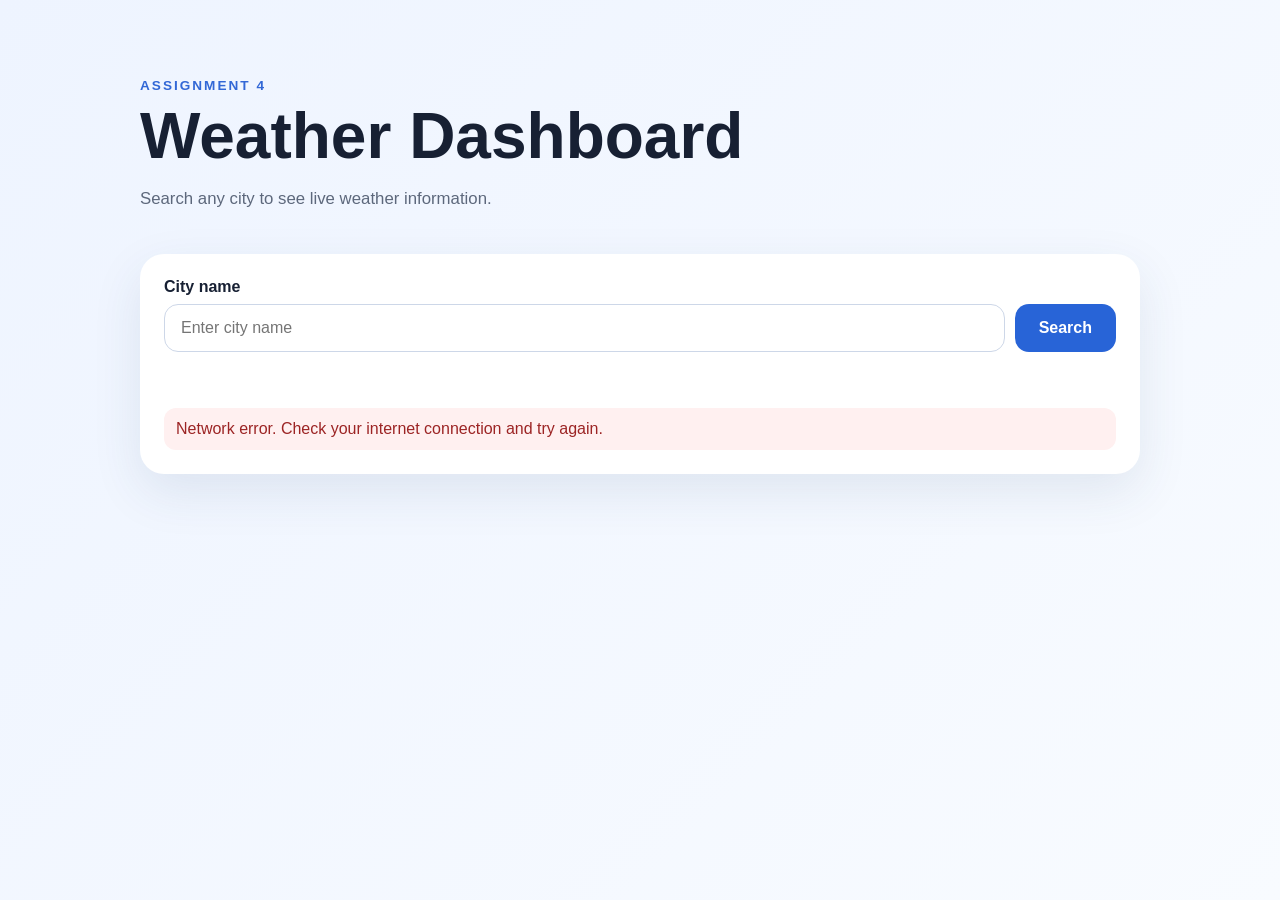
<file: weather-dashboard/index.html>
<!DOCTYPE html>
<html lang="en">
<head>
  <meta charset="UTF-8">
  <meta name="viewport" content="width=device-width, initial-scale=1.0">
  <meta name="description" content="Real-time weather dashboard">
  <title>Weather Dashboard</title>
  <link rel="stylesheet" href="styles.css">
</head>

<body>

  <main class="app">

    <header class="hero">
      <p class="eyebrow">Assignment 4</p>
      <h1>Weather Dashboard</h1>
      <p class="subtitle">
        Search any city to see live weather information.
      </p>
    </header>

    <section class="search-card">

      <form id="searchForm">

        <label for="cityInput">City name</label>

        <div class="search-row">

          <input
            id="cityInput"
            type="search"
            placeholder="Enter city name"
            autocomplete="off"
            required
          >

          <button id="searchButton" type="submit">
            Search
          </button>

        </div>

      </form>

      <p id="status" class="status"></p>

      <div id="error" class="error" hidden></div>

    </section>


    <section id="weatherDashboard" class="dashboard" hidden>

      <div class="location-heading">

        <div>
          <p class="eyebrow">Current Weather</p>

          <h2 id="locationName">—</h2>

          <p id="locationDetails">—</p>
        </div>

        <div id="weatherIcon" class="weather-icon">
          ☀️
        </div>

      </div>


      <div class="current-grid">

        <article class="metric-card featured">
          <span>Temperature</span>
          <strong id="temperature">—</strong>
          <small id="condition">—</small>
        </article>


        <article class="metric-card">
          <span>Humidity</span>
          <strong id="humidity">—</strong>
          <small>Relative humidity</small>
        </article>


        <article class="metric-card">
          <span>Wind Speed</span>
          <strong id="windSpeed">—</strong>
          <small>10 m wind</small>
        </article>


        <article class="metric-card">
          <span>Feels Like</span>
          <strong id="feelsLike">—</strong>
          <small>Apparent temperature</small>
        </article>

      </div>


      <section class="forecast-section">

        <p class="eyebrow">Forecast</p>

        <h3>Next 5 Days</h3>

        <div id="forecast" class="forecast-grid"></div>

      </section>


      <p class="source">
        Weather data provided by
        <a
          href="https://open-meteo.com/"
          target="_blank"
          rel="noopener noreferrer"
        >
          Open-Meteo
        </a>.
      </p>

    </section>

  </main>


  <script src="script.js"></script>

</body>
</html>
</file>
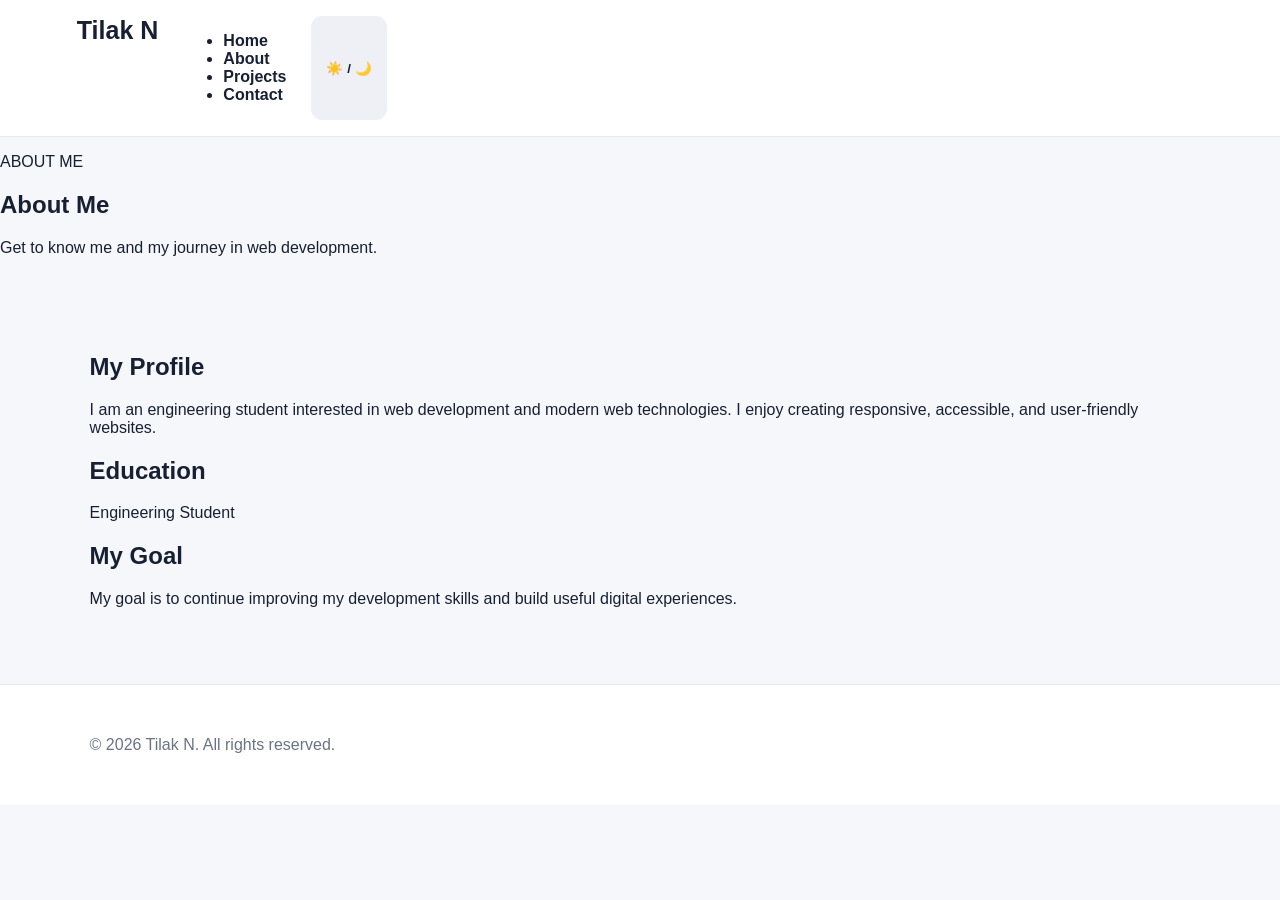
<file: about.html>
<!DOCTYPE html>
<html lang="en">

<head>
  <meta charset="UTF-8">
  <meta name="viewport" content="width=device-width, initial-scale=1.0">

  <title>About | Tilak N</title>

  <link rel="stylesheet" href="styles.css">
</head>

<body>

  <header>
    <nav class="navbar">

      <a class="logo" href="index.html">
        Tilak N
      </a>

      <ul class="nav-links">

        <li>
          <a href="index.html">Home</a>
        </li>

        <li>
          <a class="active" href="about.html">About</a>
        </li>

        <li>
          <a href="projects.html">Projects</a>
        </li>

        <li>
          <a href="contact.html">Contact</a>
        </li>

      </ul>

      <button
        id="theme-toggle"
        type="button"
        aria-label="Toggle light and dark mode">
        ☀️ / 🌙
      </button>

    </nav>
  </header>


  <main>

    <section class="page-header">

      <p class="eyebrow">
        ABOUT ME
      </p>

      <h1>
        About Me
      </h1>

      <p>
        Get to know me and my journey in web development.
      </p>

    </section>


    <section class="section">

      <div class="content-card">

        <h2>
          My Profile
        </h2>

        <p>
          I am an engineering student interested in web development
          and modern web technologies. I enjoy creating responsive,
          accessible, and user-friendly websites.
        </p>

      </div>


      <div class="content-card">

        <h2>
          Education
        </h2>

        <p>
          Engineering Student
        </p>

      </div>


      <div class="content-card">

        <h2>
          My Goal
        </h2>

        <p>
          My goal is to continue improving my development skills and
          build useful digital experiences.
        </p>

      </div>

    </section>

  </main>


  <footer>

    <p>
      © 2026 Tilak N. All rights reserved.
    </p>

  </footer>


  <!-- JavaScript -->
  <script src="script.js?v=2"></script>

</body>

</html>
</file>
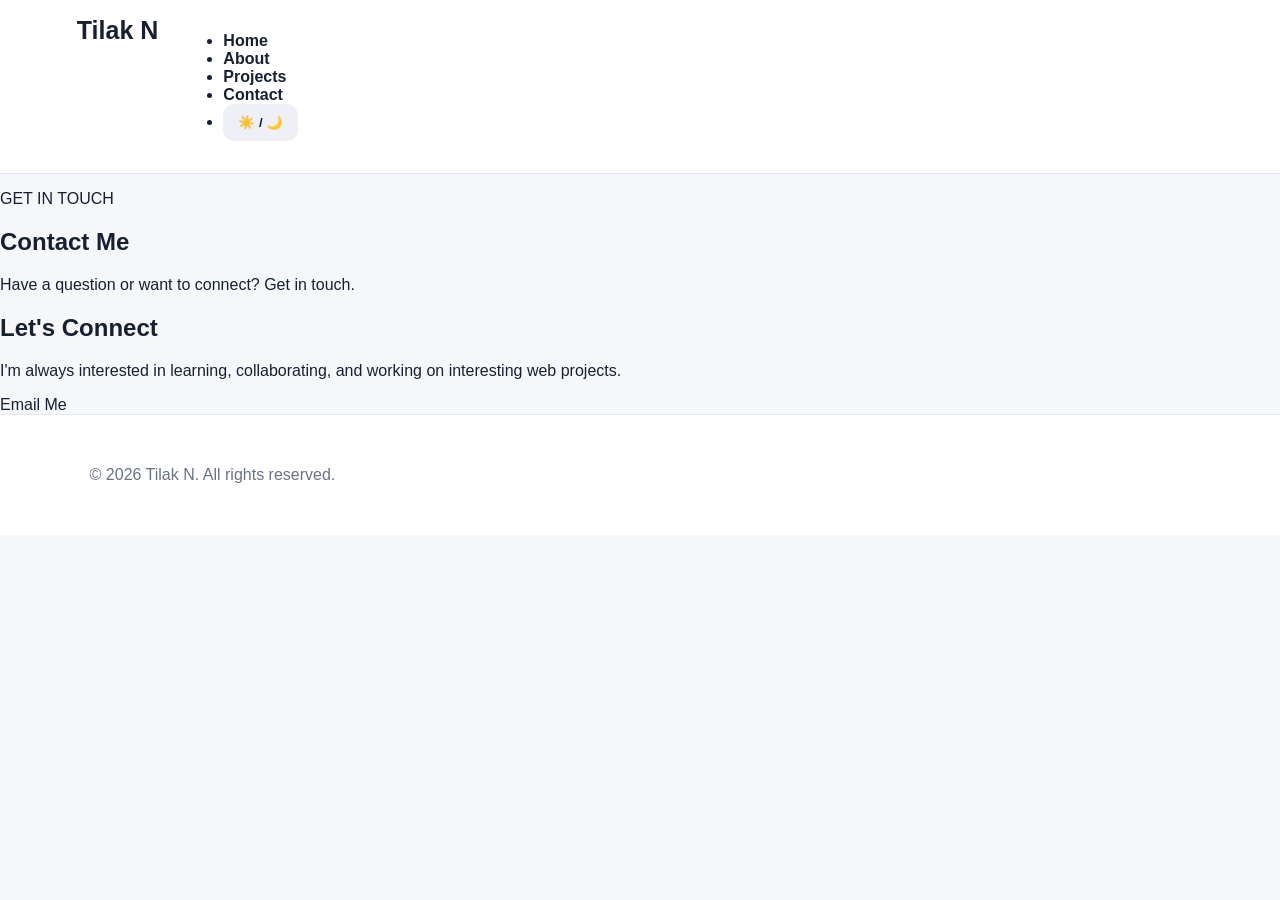
<file: contact.html>
<!DOCTYPE html>
<html lang="en">
<head>
  <meta charset="UTF-8">
  <meta name="viewport" content="width=device-width, initial-scale=1.0">
  <title>Contact | Tilak N</title>
  <link rel="stylesheet" href="styles.css">
</head>

<body>

  <header>
    <nav class="navbar">
      <a class="logo" href="index.html">Tilak N</a>

      <ul class="nav-links">
        <li><a href="index.html">Home</a></li>
        <li><a href="about.html">About</a></li>
        <li><a href="projects.html">Projects</a></li>
        <li><a class="active" href="contact.html">Contact</a></li>

        <li>
          <button
            id="theme-toggle"
            type="button"
            aria-label="Toggle light and dark mode"
          >
            ☀️ / 🌙
          </button>
        </li>
      </ul>
    </nav>
  </header>

  <main>
    <section class="page-header">
      <p class="eyebrow">GET IN TOUCH</p>
      <h1>Contact Me</h1>
      <p>Have a question or want to connect? Get in touch.</p>
    </section>

    <section class="contact-section">
      <div class="contact-card">
        <h2>Let's Connect</h2>

        <p>
          I'm always interested in learning, collaborating,
          and working on interesting web projects.
        </p>

        <a class="button" href="mailto:tilakn134@gmail.com">
          Email Me
        </a>
      </div>
    </section>
  </main>

  <footer>
    <p>© 2026 Tilak N. All rights reserved.</p>
  </footer>

  <script src="script.js"></script>
</body>
</html>
</file>
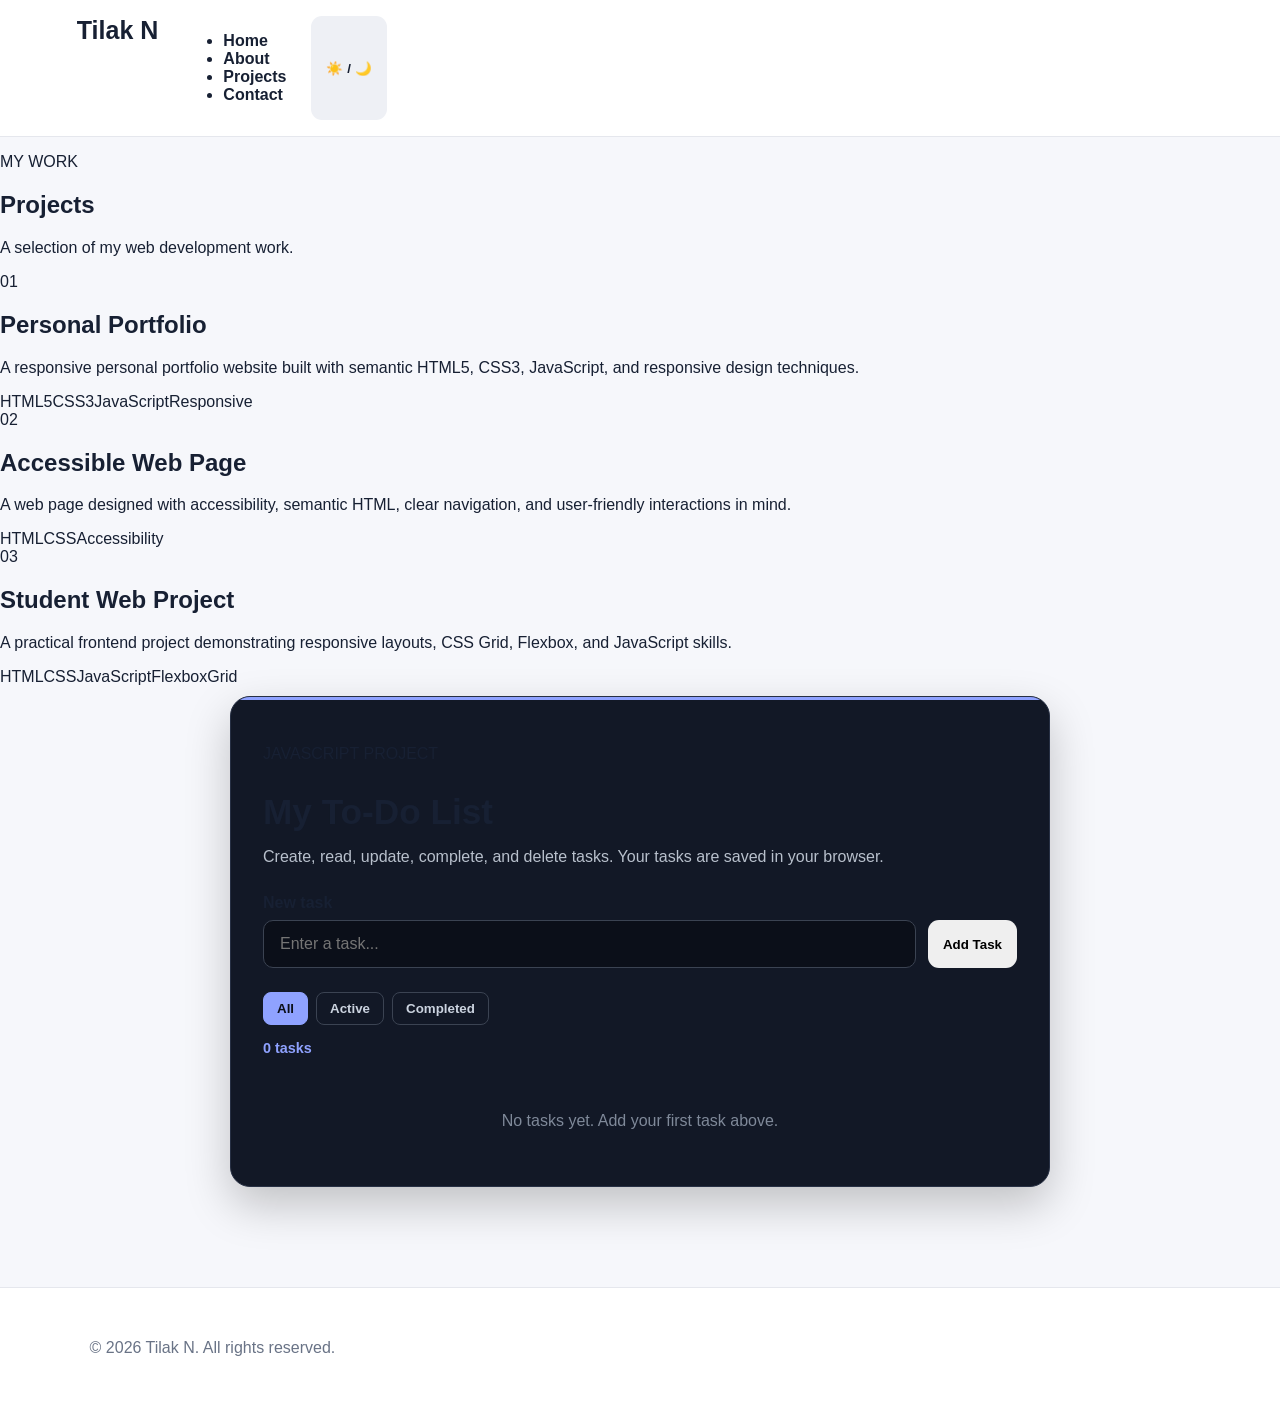
<file: projects.html>
<!DOCTYPE html>
<html lang="en">
<head>
  <meta charset="UTF-8">
  <meta name="viewport" content="width=device-width, initial-scale=1.0">
  <title>Projects | Tilak N</title>
  <link rel="stylesheet" href="styles.css">
  <style>
    .todo-section {
      padding: 20px 0 100px;
    }

    .todo-card {
      max-width: 820px;
      margin: 0 auto;
      padding: 32px;
      background: #121826;
      border: 1px solid #273044;
      border-radius: 20px;
      box-shadow: 0 18px 45px rgba(0, 0, 0, 0.22);
    }

    .todo-card h2 {
      font-size: 2.2rem;
      margin-bottom: 8px;
    }

    .todo-description {
      color: #b8c0cc;
      margin-bottom: 28px;
    }

    .todo-form label {
      display: block;
      margin-bottom: 8px;
      font-weight: 700;
    }

    .todo-input-row {
      display: flex;
      gap: 12px;
    }

    #todo-input {
      flex: 1;
      min-width: 0;
      padding: 14px 16px;
      border: 1px solid #3b4352;
      border-radius: 10px;
      background: #0b0f19;
      color: #f5f7fa;
      font-size: 1rem;
      outline: none;
    }

    #todo-input:focus {
      border-color: #8fa2ff;
      box-shadow: 0 0 0 3px rgba(143, 162, 255, 0.15);
    }

    .todo-controls {
      display: flex;
      gap: 8px;
      flex-wrap: wrap;
      margin: 24px 0 14px;
    }

    .todo-filter,
    .todo-edit,
    .todo-delete {
      border: 1px solid #3b4352;
      background: transparent;
      color: #cbd3df;
      padding: 8px 13px;
      border-radius: 8px;
      cursor: pointer;
      font-weight: 700;
    }

    .todo-filter:hover,
    .todo-filter.active {
      background: #8fa2ff;
      border-color: #8fa2ff;
      color: #0b0f19;
    }

    .todo-count {
      color: #8fa2ff;
      font-size: 0.9rem;
      font-weight: 700;
      margin-bottom: 14px;
    }

    .todo-list {
      display: grid;
      gap: 10px;
      list-style: none;
    }

    .todo-item {
      display: flex;
      align-items: center;
      gap: 12px;
      padding: 14px 16px;
      background: #0b0f19;
      border: 1px solid #273044;
      border-radius: 12px;
    }

    .todo-checkbox {
      width: 18px;
      height: 18px;
      accent-color: #8fa2ff;
      flex-shrink: 0;
    }

    .todo-text {
      flex: 1;
      overflow-wrap: anywhere;
    }

    .todo-item.completed .todo-text {
      color: #7f8999;
      text-decoration: line-through;
    }

    .todo-edit:hover {
      border-color: #8fa2ff;
      color: #ffffff;
    }

    .todo-delete:hover {
      border-color: #ff7b8a;
      color: #ff7b8a;
    }

    .todo-empty {
      text-align: center;
      color: #7f8999;
      padding: 24px 0 8px;
    }

    .todo-section {
      padding-top: 10px;
    }

    .todo-card {
      position: relative;
      overflow: hidden;
    }

    .todo-card::before {
      content: "";
      position: absolute;
      top: 0;
      left: 0;
      right: 0;
      height: 3px;
      background: #8fa2ff;
    }

    .todo-form {
      margin-top: 8px;
    }

    .todo-filter,
    .todo-edit,
    .todo-delete {
      transition: transform 0.2s ease, background 0.2s ease, border-color 0.2s ease;
    }

    .todo-filter:hover,
    .todo-edit:hover,
    .todo-delete:hover {
      transform: translateY(-1px);
    }

    .todo-item {
      transition: transform 0.2s ease, border-color 0.2s ease, background 0.2s ease;
    }

    .todo-item:hover {
      transform: translateY(-2px);
      border-color: #3b4352;
    }

    .todo-text {
      font-weight: 600;
    }

    .todo-delete {
      border-color: rgba(255, 123, 138, 0.35);
    }

    body.light-mode .todo-item:hover {
      border-color: #bfc7d8;
    }

    body.light-mode .todo-card {
      background: #ffffff;
      border-color: #d8deea;
      box-shadow: 0 18px 45px rgba(23, 32, 51, 0.08);
    }

    body.light-mode .todo-description {
      color: #536078;
    }

    body.light-mode #todo-input,
    body.light-mode .todo-item {
      background: #f7f8fc;
      color: #172033;
      border-color: #d8deea;
    }

    body.light-mode .todo-filter,
    body.light-mode .todo-edit,
    body.light-mode .todo-delete {
      color: #536078;
      border-color: #c5ccda;
    }

    body.light-mode .todo-filter.active {
      background: #8fa2ff;
      color: #172033;
    }

    @media (max-width: 600px) {
      .todo-card {
        padding: 22px;
        border-radius: 16px;
      }

      .todo-input-row {
        flex-direction: column;
      }

      .todo-input-row .button {
        width: 100%;
        text-align: center;
      }

      .todo-item {
        flex-wrap: wrap;
      }

      .todo-text {
        min-width: calc(100% - 42px);
      }

      .todo-edit,
      .todo-delete {
        flex: 1;
      }
    }
  </style>
</head>
<body>
  <header>
    <nav class="navbar">
      <a class="logo" href="index.html">Tilak N</a>
      <ul class="nav-links">
        <li><a href="index.html">Home</a></li>
        <li><a href="about.html">About</a></li>
        <li><a class="active" href="projects.html">Projects</a></li>
        <li><a href="contact.html">Contact</a></li>
      </ul>
      <button id="theme-toggle" type="button" aria-label="Toggle light and dark mode">☀️ / 🌙</button>
    </nav>
  </header>

  <main>
    <section class="page-header">
      <p class="eyebrow">MY WORK</p>
      <h1>Projects</h1>
      <p>A selection of my web development work.</p>
    </section>

    <section class="projects">
      <article class="project-card">
        <span class="project-number">01</span>
        <h2>Personal Portfolio</h2>
        <p>A responsive personal portfolio website built with semantic HTML5, CSS3, JavaScript, and responsive design techniques.</p>
        <div class="tags"><span>HTML5</span><span>CSS3</span><span>JavaScript</span><span>Responsive</span></div>
      </article>

      <article class="project-card">
        <span class="project-number">02</span>
        <h2>Accessible Web Page</h2>
        <p>A web page designed with accessibility, semantic HTML, clear navigation, and user-friendly interactions in mind.</p>
        <div class="tags"><span>HTML</span><span>CSS</span><span>Accessibility</span></div>
      </article>

      <article class="project-card">
        <span class="project-number">03</span>
        <h2>Student Web Project</h2>
        <p>A practical frontend project demonstrating responsive layouts, CSS Grid, Flexbox, and JavaScript skills.</p>
        <div class="tags"><span>HTML</span><span>CSS</span><span>JavaScript</span><span>Flexbox</span><span>Grid</span></div>
      </article>
    </section>

    <section class="todo-section" aria-labelledby="todo-title">
      <div class="todo-card">
        <p class="eyebrow">JAVASCRIPT PROJECT</p>
        <h2 id="todo-title">My To-Do List</h2>
        <p class="todo-description">Create, read, update, complete, and delete tasks. Your tasks are saved in your browser.</p>

        <form id="todo-form" class="todo-form">
          <label for="todo-input">New task</label>
          <div class="todo-input-row">
            <input id="todo-input" type="text" placeholder="Enter a task..." maxlength="120" autocomplete="off" required>
            <button class="button" type="submit">Add Task</button>
          </div>
        </form>

        <div class="todo-controls" aria-label="Task filters">
          <button class="todo-filter active" type="button" data-filter="all">All</button>
          <button class="todo-filter" type="button" data-filter="active">Active</button>
          <button class="todo-filter" type="button" data-filter="completed">Completed</button>
        </div>

        <p id="todo-count" class="todo-count">0 tasks</p>
        <ul id="todo-list" class="todo-list" aria-live="polite"></ul>
        <p id="todo-empty" class="todo-empty">No tasks yet. Add your first task above.</p>
      </div>
    </section>
  </main>

  <footer><p>© 2026 Tilak N. All rights reserved.</p></footer>

  <script src="script.js"></script>
</body>
</html>
</file>
<file: weather-dashboard/styles.css>
* {
  box-sizing: border-box;
}

:root {
  font-family: Arial, sans-serif;
  color: #172033;
  background: #eef4ff;
}

body {
  margin: 0;
  min-height: 100vh;
  background: linear-gradient(135deg, #eef4ff, #f8fbff);
}

button,
input {
  font: inherit;
}

.app {
  width: min(100% - 32px, 1000px);
  margin: auto;
  padding: 48px 0;
}

.hero {
  padding: 16px 0 28px;
}

.eyebrow {
  margin-bottom: 6px;
  color: #3267d6;
  font-size: 0.85rem;
  font-weight: bold;
  letter-spacing: 2px;
  text-transform: uppercase;
}

h1 {
  margin: 0 0 10px;
  font-size: clamp(2.2rem, 6vw, 4rem);
}

h2,
h3 {
  margin-top: 0;
}

.subtitle {
  max-width: 650px;
  color: #5d687c;
  font-size: 1.05rem;
}

.search-card,
.dashboard {
  margin-bottom: 24px;
  padding: 24px;
  border-radius: 24px;
  background: white;
  box-shadow: 0 18px 50px rgba(35, 64, 110, 0.1);
}

.search-card label {
  display: block;
  margin-bottom: 8px;
  font-weight: bold;
}

.search-row {
  display: flex;
  gap: 10px;
}

.search-row input {
  flex: 1;
  min-width: 0;
  padding: 14px 16px;
  border: 1px solid #cdd7e8;
  border-radius: 14px;
  outline: none;
}

.search-row input:focus {
  border-color: #3267d6;
  box-shadow: 0 0 0 4px rgba(50, 103, 214, 0.12);
}

.search-row button {
  padding: 0 24px;
  border: 0;
  border-radius: 14px;
  color: white;
  background: #2864d7;
  font-weight: bold;
  cursor: pointer;
}

.search-row button:hover {
  background: #1f54bb;
}

.search-row button:disabled {
  opacity: 0.65;
  cursor: wait;
}

.status {
  min-height: 24px;
  color: #66738a;
}

.error {
  padding: 12px;
  border-radius: 12px;
  color: #9c2424;
  background: #fff0f0;
}

.location-heading {
  display: flex;
  justify-content: space-between;
  align-items: center;
  gap: 24px;
  padding-bottom: 24px;
  border-bottom: 1px solid #e7edf6;
}

#locationDetails {
  margin: 0;
  color: #68758a;
}

.weather-icon {
  display: grid;
  width: 90px;
  height: 90px;
  place-items: center;
  border-radius: 24px;
  background: #edf4ff;
  font-size: 3rem;
}

.current-grid {
  display: grid;
  grid-template-columns: repeat(4, 1fr);
  gap: 14px;
  margin: 24px 0 34px;
}

.metric-card {
  min-height: 150px;
  padding: 20px;
  border-radius: 18px;
  background: #f6f8fc;
}

.metric-card span {
  display: block;
  margin-bottom: 14px;
  color: #66738a;
  font-weight: bold;
}

.metric-card strong {
  display: block;
  margin-bottom: 4px;
  font-size: 2rem;
}

.metric-card small {
  color: #778398;
}

.metric-card.featured {
  background: #eaf2ff;
}

.forecast-section {
  padding-top: 24px;
  border-top: 1px solid #e7edf6;
}

.forecast-grid {
  display: grid;
  grid-template-columns: repeat(5, 1fr);
  gap: 12px;
}

.forecast-card {
  padding: 16px;
  border: 1px solid #e4eaf4;
  border-radius: 16px;
  background: white;
}

.forecast-card .day {
  margin-bottom: 8px;
  font-weight: bold;
}

.forecast-card .icon {
  margin-bottom: 6px;
  font-size: 2rem;
}

.forecast-card .condition {
  min-height: 42px;
  color: #66738a;
  font-size: 0.85rem;
}

.temps {
  display: flex;
  gap: 8px;
  margin-top: 12px;
  font-weight: bold;
}

.low {
  color: #8a96a8;
}

.source {
  margin-top: 22px;
  color: #778398;
  font-size: 0.85rem;
  text-align: right;
}

.source a {
  color: #3267d6;
}

@media (max-width: 760px) {
  .current-grid {
    grid-template-columns: repeat(2, 1fr);
  }

  .forecast-grid {
    grid-template-columns: repeat(2, 1fr);
  }
}

@media (max-width: 520px) {
  .search-row {
    flex-direction: column;
  }

  .search-row button {
    min-height: 48px;
  }

  .location-heading {
    align-items: flex-start;
  }

  .weather-icon {
    width: 64px;
    height: 64px;
    font-size: 2.2rem;
  }

  .current-grid,
  .forecast-grid {
    grid-template-columns: 1fr;
  }
}
</file>
<file: styles.css>
*{box-sizing:border-box}
:root{--primary:#635bff;--ink:#172033;--muted:#697386;--line:#e5e7ed;--bg:#f6f7fb;--card:#fff}
body{margin:0;font-family:Arial,Helvetica,sans-serif;background:var(--bg);color:var(--ink)}
a{text-decoration:none;color:inherit}
header{position:sticky;top:0;z-index:10;display:flex;align-items:center;justify-content:space-between;padding:16px 6%;background:#fff;border-bottom:1px solid var(--line)}
.logo{font-size:25px;font-weight:800}.logo span{color:var(--primary)}
nav{display:flex;gap:25px;font-weight:700}nav a:hover{color:var(--primary)}
.actions{display:flex;gap:9px;align-items:center}
button,.btn{border:0;border-radius:11px;padding:11px 15px;cursor:pointer;font-weight:700}
header button{background:#eef0f5;color:var(--ink)}
.cart{background:var(--ink);color:#fff;padding:11px 15px;border-radius:11px}
.cart b{background:var(--primary);border-radius:50%;padding:4px 7px;font-size:12px}
#menu{display:none}
.search{padding:12px 6%;background:#fff;border-bottom:1px solid var(--line)}
.search input,.controls input,.controls select{width:100%;padding:13px;border:1px solid #d8dce5;border-radius:11px;background:#fff;font-size:16px}
.search input{max-width:700px}.hide{display:none}
.hero{display:grid;grid-template-columns:1fr 1fr;gap:45px;align-items:center;padding:80px 7%;background:linear-gradient(135deg,#eef0ff,#fff)}
.hero h1{font-size:clamp(42px,6vw,70px);margin:15px 0;line-height:1}
.hero p,.muted{color:var(--muted);line-height:1.7}
.hero img{width:100%;border-radius:28px;max-height:520px;object-fit:cover}
.btn{display:inline-block;background:var(--primary);color:#fff}.btn:hover{filter:brightness(.95)}
.section,.catalog,.cartPage,.about,.detail{padding:60px 7%}
.head{display:flex;justify-content:space-between;align-items:end;margin-bottom:25px}
.grid{display:grid;grid-template-columns:repeat(4,1fr);gap:20px}
.card{background:var(--card);border:1px solid var(--line);border-radius:17px;overflow:hidden;box-shadow:0 4px 18px rgba(20,30,60,.04)}
.card img{width:100%;aspect-ratio:1;object-fit:cover;display:block}.card div{padding:15px}
.tag{font-size:12px;color:var(--primary);font-weight:800;text-transform:uppercase;letter-spacing:.4px}
.card h3{margin:8px 0}.price{font-size:19px;font-weight:800}
.controls{display:flex;gap:10px;margin:20px 0}.controls input{max-width:350px}.controls select{max-width:210px}
.detail{display:grid;grid-template-columns:1fr 1fr;gap:50px;max-width:1200px;margin:auto}
.detail img{width:100%;border-radius:25px;max-height:650px;object-fit:cover}.detail h1{font-size:45px}
.qty{display:inline-flex;align-items:center;gap:10px;margin:12px 0}.qty button{background:#eef0f5}
.cartLayout{display:grid;grid-template-columns:1fr 350px;gap:20px}
.cartList,.summary{background:#fff;padding:20px;border:1px solid var(--line);border-radius:17px}
.row{display:grid;grid-template-columns:90px 1fr auto;gap:15px;padding:15px 0;border-bottom:1px solid #eee;align-items:center}
.row img{width:90px;height:90px;object-fit:cover;border-radius:12px}
.row button:not(.btn){background:#eef0f5;margin:2px;padding:7px 10px}.summary{height:max-content}
.line{display:flex;justify-content:space-between;margin:15px 0}.total{font-size:22px;font-weight:800;border-top:1px solid #ddd;padding-top:15px}
.summary .btn{width:100%;text-align:center}
.empty{text-align:center;background:#fff;border:1px dashed #ccd2de;padding:55px;border-radius:16px}
.about{max-width:1050px;margin:auto}.about h1{font-size:48px}
.features{display:grid;grid-template-columns:repeat(3,1fr);gap:18px}.feature{background:#fff;padding:22px;border-radius:16px;border:1px solid var(--line)}
footer{display:flex;justify-content:space-between;gap:20px;padding:35px 7%;background:#fff;border-top:1px solid var(--line);color:var(--muted)}
#toast{position:fixed;right:20px;bottom:20px;background:var(--ink);color:#fff;padding:14px 18px;border-radius:11px;opacity:0;transform:translateY(10px);transition:.2s;z-index:20}
#toast.show{opacity:1;transform:translateY(0)}
.apiStatus{font-size:13px;color:var(--muted);margin-top:8px}
@media(max-width:900px){
  .grid{grid-template-columns:repeat(2,1fr)}.hero,.detail,.cartLayout{grid-template-columns:1fr}
  .features{grid-template-columns:1fr}.section,.catalog,.cartPage,.about,.detail{padding-left:5%;padding-right:5%}
}
@media(max-width:600px){
  nav{display:none;position:absolute;top:66px;left:0;right:0;background:#fff;padding:18px 5%;border-bottom:1px solid var(--line);flex-direction:column}
  nav.open{display:flex}#menu{display:inline-block}.grid{grid-template-columns:1fr}
  .controls{flex-direction:column}.row{grid-template-columns:65px 1fr}.row img{width:65px;height:65px}
  footer{flex-direction:column}header{padding:14px 4%}.hero{padding:55px 5%}
}
</file>
